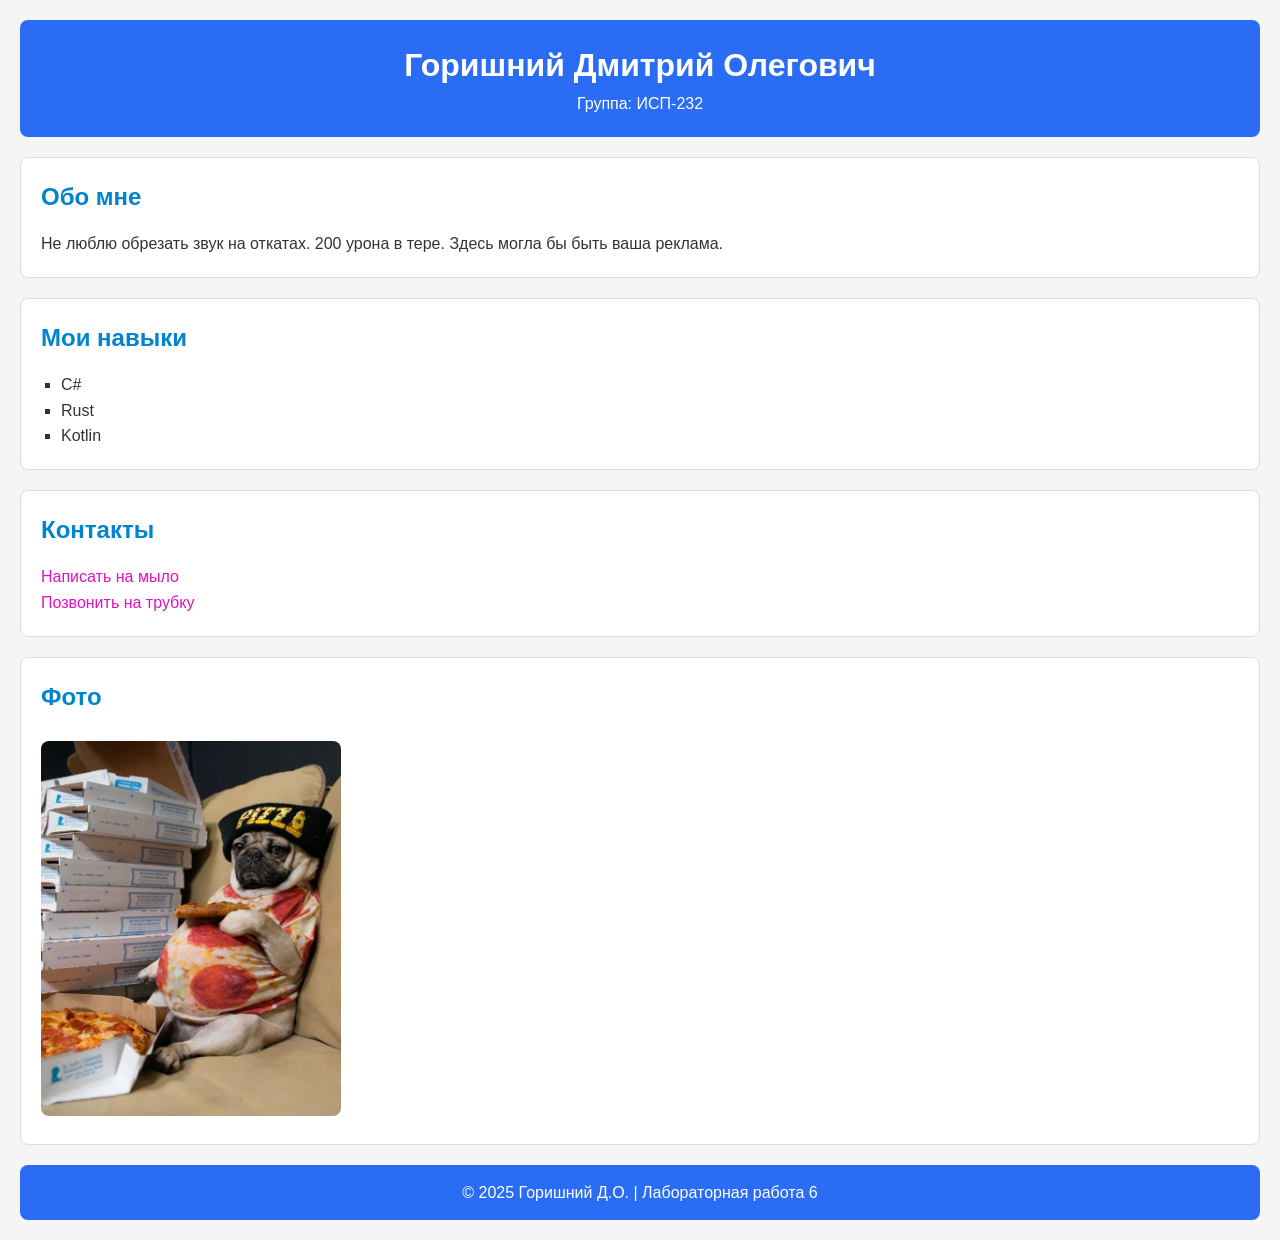
<file: index.html>
<!DOCTYPE html>
<html lang="ru-RU">
<head>
    <meta charset="UTF-8">
    <meta name="viewport" content="width=device-width, initial-scale=1.0">
    <title>Моя визитка</title>
    <link rel="stylesheet" href="style.css">
</head>
<body>
    <header>
        <h1>Горишний Дмитрий Олегович</h1>
        <p>Группа: ИСП-232</p>
    </header>
    
    <main>
        <section id="about">
            <h2>Обо мне</h2>
            <p>Не люблю обрезать звук на откатах. 200 урона в тере. Здесь могла бы быть ваша реклама.</p>
        </section>
        
        <section id="skills">
            <h2>Мои навыки</h2>
            <ul>
                <li>C#</li>
                <li>Rust</li>
                <li>Kotlin</li>
            </ul>
        </section>
        
        <section id="contacts">
            <h2>Контакты</h2>
            <p><a href="cokes238@gmail.com">Написать на мыло</a></p>
            <p><a href="+89990001111">Позвонить на трубку</a></p>
        </section>
        
        <section id="photo">
            <h2>Фото</h2>
            <img src="img/mops.jpg" alt="Моё фото" width="300">
        </section>
    </main>
    
    <footer>
        <p>© 2025 Горишний Д.О. | Лабораторная работа 6</p>
    </footer>
</body>
</html>
</file>
<file: style.css>
* {
    box-sizing: border-box;
    margin: 0;
    font-family: Arial, sans-serif;
}

body {
    background: #f5f5f5;
    color: #333;
    line-height: 1.6;
    padding: 20px;
}

header {
    background: #2a6df4;
    color: white;
    padding: 20px;
    text-align: center;
    border-radius: 8px;
    margin-bottom: 20px;
}

main {
    display: grid;
    grid-template-columns: 1fr;
    gap: 20px;
}

section {
    background: white;
    padding: 20px;
    border-radius: 8px;
    border: 1px solid #ddd;
}

h2 {
    color: #0184cf;
    margin-bottom: 15px;
}

ul {
    list-style-type: square;
    padding-left: 20px;
}

a {
    color: #e011be;
    text-decoration: none;
}

a:hover {
    text-decoration: underline;
}

img {
    border-radius: 8px;
    margin-top: 10px;
}

footer {
    background: #2a6df4;
    color: white;
    padding: 15px;
    text-align: center;
    border-radius: 8px;
    margin-top: 20px;
}
</file>
